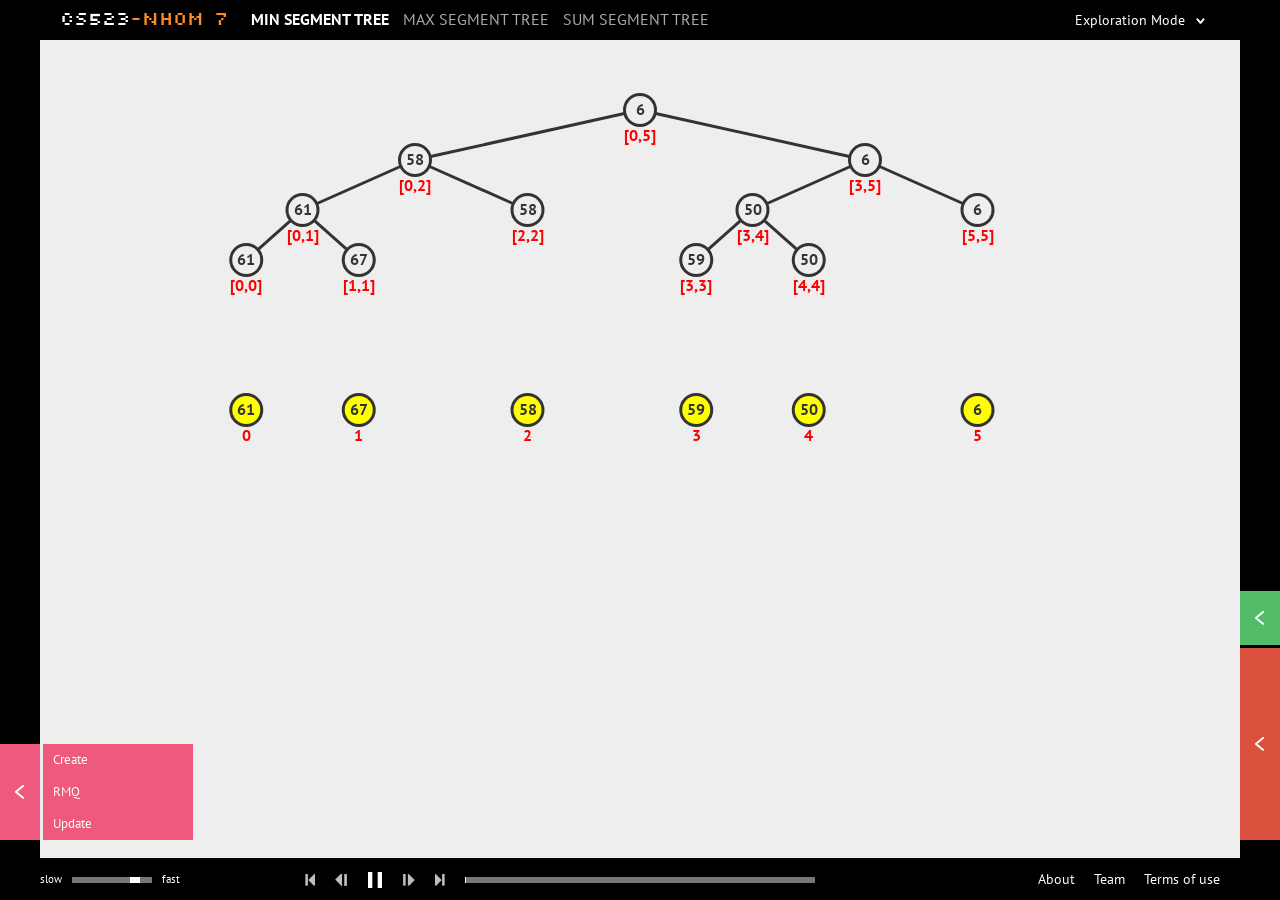
<file: index.html>
<!DOCTYPE html>
<head>

<meta http-equiv="Content-Type" content="text/html; charset=utf-8" />
<meta http-equiv="X-UA-Compatible" content="IE=EDGE" />
<title>Demo Segment Tree - Nhóm 7</title>
<link rel="icon" type="image/png" href="img/favicon.png" />

<!--css-->
<link rel="stylesheet" href="css/normalize.css">
<link rel="stylesheet" href="css/common.css">
<link rel="stylesheet" href="css/viz.css">

<link rel="stylesheet" href="css/st.css">

<!--js-->
<script src="js/external/jquery-1.10.2.js"></script>
<script src="js/external/jquery-ui.js"></script>
<script src="js/external/d3.v3.js"></script>
<script src="js/viz.js"></script>
<script src="js/common.js"></script>
<script src="js/actions/st_actions.js"></script>
<!--script src="//connect.facebook.net/en_US/all.js"></script-->
<!-- more scripts are below-->

<!--fonts-->
<link href="fonts/silkscreen/stylesheet.css" rel='stylesheet' type='text/css'>
<link href='fonts/PTSans/stylesheet.css' rel='stylesheet' type='text/css'>

</head>

<body>

<div id="top-bar">
  <a id="home" href="index.html">CS523</span><span class="colour">-Nhom 7</span></a>
    <span id="title">
      <a id="title-Min" class="selected-viz">Min Segment Tree</a>
      <a id="title-Max">Max Segment Tree</a>
      <a id="title-Sum">Sum Segment Tree</a>
    </span>
    <!--a id="fb-login" href="#" target="_blank">Facebook connect</a>
    <span id="trick">
    <fb:login-button show-faces="false" width="200" max-rows="1" style="float: right; margin-top: 9px;"></fb:login-button>
    </span-->
    <div id="mode-menu">
      <div id="mode-button">Exploration Mode<img src="img/arrow_white.png"/></div>
        <div id="other-modes">
            <a href="#">Tutorial Mode</a>
        </div>
    </div>
</div>
    
    <div id="viz"></div>
    
    <div id="current-action" class="panel"><p></p></div>
    
    <div id="actions" class="panel">
      <p id="create" class="execAction">Create</p>
      <p id="rmq" class="execAction">RMQ</p>
      <p id="update" class="execAction">Update</p>
    </div>
    <div id="actions-hide" class="panel-hide"><img src="img/arrow_white_right.png" title="show/hide actions panel"/></div>
    <div id="actions-extras">
    <!--put all the extra action pullouts (input) and error messages here-->
      <div class="create action-menu-pullout">
        <div id="create-input" class="new-menu-option"><input type="text" id="v-create" title="Enter an array, empty for random" autocomplete="off" value="1,2,3" /></div>
        <div id="create-go" class="execAction coloured-menu-option" onclick=create()><p>Go</p></div>
        <div id="create-random" class="execAction coloured-menu-option" onClick=randomm()><p>Random</p></div>
        <div id="create-random-sorted" class="execAction coloured-menu-option" onClick=randomLL()><p>Random Sorted</p></div>      
      </div>
      <div class="rmq action-menu-pullout">
        <div id="rmq-input-l" class="new-menu-option">
          <div class="remind coloured-menu-option">Enter L:</div>
          <input type="text" id="v-rmq-l" title="Enter an integer L" autocomplete="off" value=0 />
        </div>
        <div id="rmq-input-r" class="new-menu-option">
          <div class="remind coloured-menu-option">Enter R:</div>
          <input type="text" id="v-rmq-r" title="Enter an integer R" autocomplete="off" value=6 />
        </div>
        <div id="rmq-go" class="execAction coloured-menu-option" onclick=rmq()><p>GO</p></div>
        <div id="rmq-err" class="err"></div>
      </div>
      <div class="update action-menu-pullout">
        <div id="update-input-l" class="new-menu-option">
          <div class="remind coloured-menu-option">Enter L:</div>
          <input type="text" id="v-update-l" title="Enter an integer L" autocomplete="off" value=0 />
        </div>
        <div id="update-input-r" class="new-menu-option">
          <div class="remind coloured-menu-option">Enter R:</div>
          <input type="text" id="v-update-r" title="Enter an integer R" autocomplete="off" value=6 />
        </div>
        <div id="update-input-value" class="new-menu-option">
          <div class="remind coloured-menu-option">Enter VALUE:</div>
          <input type="text" id="v-update-value" title="Enter an integer VALUE" autocomplete="off" value=6 />
        </div>
        <div id="update-go" class="execAction coloured-menu-option" onclick=update()><p>GO</p></div>
        <div id="update-err" class="err"></div>
      </div>
    </div>

    <div id="status" class="panel"><p></p></div>
    <div id="status-hide" class="panel-hide"><img src="img/arrow_white_right.png" title="show/hide status panel"/></div>
    
    <div id="codetrace" class="panel">
      <!--can add class "highlighed" to hightlight one line-->
      <p id="code1" style="padding-top: 10px;"></p>
        <p id="code2"></p>
        <p id="code3"></p>
    <p id="code4"></p>
    <p id="code5"></p>
    <p id="code6"></p>
    <p id="code7" style="padding-bottom: 10px;"></p>
    </div>
    <div id="codetrace-hide" class="panel-hide"><img src="img/arrow_white_right.png" title="show/hide codetrace panel"/></div>
    
<div id="left-bar"></div>
<div id="right-bar"></div>
<!-- Bottom bar and overlay popups -->
<div id="bottom-bar">
  <a id="trigger-about">About</a>
    <a id="trigger-team">Team</a>
    <a id="trigger-terms">Terms of use</a>
</div>

<div id="media-controls">
  <div id="speed-control">slow<div id="speed-input"></div>fast</div>
  <span id="go-to-beginning" class="media-control-button" title="go to beginning" onclick=goToBeginning()><img src="img/goToBeginning.png" alt="go to beginning" /></span>
  <span id="previous" class="media-control-button" title="step backward" onclick=stepBackward()><img src="img/prevFrame.png" alt="previous frame" /></span>
    <span id="pause" class="media-control-button" title="pause" onclick=pause()><img src="img/pause.png" alt="pause" /></span>
    <span id="play" class="media-control-button" title="play" onclick=play()><img src="img/play.png" alt="play" /></span>
    <span id="next" class="media-control-button" title="step forward" onclick=stepForward()><img src="img/nextFrame.png" alt="next frame" /></span>
    <span id="go-to-end" class="media-control-button" title="go to end" onclick=goToEnd()><img src="img/goToEnd.png" alt="go to end"/></span>
    <div id="progress-bar" class="media-control-button"></div>
</div>

<div id="dark-overlay"></div>
<div id="about" class="overlays"></div>
<div id="team" class="overlays"></div>
<div id="termsofuse" class="overlays"></div>

<!--tutorial dialogs here-->
<div id="st-tutorial-1" class="tutorial-dialog">
  A segment tree is a binary tree which can solve range update and range RMQ in O(log(n)) time. All the nodes have both left child and right child or nor of them.
    <div class="tutorial-next">Next<img src="img/arrow_white_right.png"/></div>
</div>
<div id="st-tutorial-2" class="tutorial-dialog">
  To toggle between the RMinQ Tree, RManQ Tree and the RSumQ Tree, select the respective header.
    <div class="tutorial-next">Next<img src="img/arrow_white_right.png"/></div>
</div>
<div id="st-tutorial-3" class="tutorial-dialog">
  All available operations on the segment Tree will be shown here. Select an action and provide the necessary input, and the action will be animated in the visualisation area.
    <div class="tutorial-next">Next<img src="img/arrow_white_right.png"/></div>
</div>
<div id="st-tutorial-4" class="tutorial-dialog">
  View the visualisation here!
    <div class="tutorial-next">Next<img src="img/arrow_white_right.png"/></div>
</div>
<div id="st-tutorial-5" class="tutorial-dialog">
  As the action is being carried out, each step will be described in the status panel.
    <div class="tutorial-next">Next<img src="img/arrow_white_right.png"/></div>
</div>
<div id="st-tutorial-6" class="tutorial-dialog">
  You can also follow the psuedocode highlights to trace the algorithm.
    <div class="tutorial-next">Next<img src="img/arrow_white_right.png"/></div>
</div>
<div id="st-tutorial-7" class="tutorial-dialog">
  Control the animation with the player controls! Keyboard shortcuts are:<br/>
    <div style="margin-top: 8px;"><strong>Spacebar:</strong> play/pause/replay</div>
    <strong>Left/right arrows:</strong> step backward/step forward<br/>
    <strong>-/+:</strong> decrease/increase speed<br/>
    <div class="tutorial-next">Next<img src="img/arrow_white_right.png"/></div>
</div>
<div id="st-tutorial-8" class="tutorial-dialog">
  Return to "Exploration Mode" to start exploring!
</div>


<script src="js/graph_library/constant.js"></script>
<script src="js/graph_library/properties.js"></script>
<script src="js/graph_library/helperObjects.js"></script>
<script src="js/graph_library/misc.js"></script>
<script src="js/graph_library/Widget.js"></script>
<script src="js/graph_library/GraphWidget.js"></script>
<script src="js/graph_library/GraphVertexWidget.js"></script>
<script src="js/graph_library/GraphEdgeWidget.js"></script>
<script src="js/Widgets/StWidget.js"></script>

<script type="text/javascript">
  $('#play').hide();

  //this viz-specific code
  var stWidget = new ST();
  var gw = stWidget.getGraphWidget();

  $('#title-Min').click(function() {
    if(isPlaying) { stop(); }
    showActionsPanel();
    hideStatusPanel();
    hideCodetracePanel();
    stWidget.init(getRandomData(), 0);
  });
  $('#title-Max').click(function() {
    if(isPlaying) { stop(); }
    showActionsPanel();
    hideStatusPanel();
    hideCodetracePanel();
    stWidget.init(getRandomData(), 1);
  });
  $('#title-Sum').click(function() {
    if(isPlaying) { stop(); }
    showActionsPanel();
    hideStatusPanel();
    hideCodetracePanel();
    stWidget.init(getRandomData(), 2);
  });

  stWidget.init(getRandomData(), 0);

  function getCreateData() {
    var input = $('#v-create').val();
    if (input == "") {
      vertexAmt = Math.floor((Math.random()*(stWidget.maxVertexAllowed-5) + 5));
      var initArr = [];
      while(initArr.length < vertexAmt)
        initArr.push(Math.floor(1+Math.random()*(stWidget.maxValueAllowed-1)));
      return initArr;
    } else {
      input = input.replace(/\s*/g,"").split(',');
      for (i in input) {
        input[i] = Number(input[i]);
        if (typeof input[i] == "NaN") {
          alert("Invaild input");
          return null;
        }
      }
      return input;
    }
  }

  function getRandomData() {
    vertexAmt = Math.floor((Math.random()*(stWidget.maxVertexAllowed-5) + 5));
    var initArr = [];
    while(initArr.length < vertexAmt)
      initArr.push(Math.floor(1+Math.random()*(stWidget.maxValueAllowed-1)));
    return initArr;
  }

  function create() {
    var data;
    if(isPlaying) { stop(); }
    setTimeout( function() {
      if ((mode=="exploration") && ((data = getCreateData()) != null)) {
        stWidget.create(data);
        $('#current-action').show();
        $('#current-action p').html("Build tree");
        $('#progress-bar').slider( "option", "max", gw.getTotalIteration()-1);
        closeCreate();
        triggerRightPanels();
        isPlaying = true;
      }
    }, 500)
  }

  function randomm(){
    if(isPlaying) { stop(); }
    vertexAmt = Math.floor((Math.random()*(stWidget.maxVertexAllowed-5) + 5));
    var initArr = [];
    while(initArr.length < vertexAmt)
      initArr.push(Math.floor(1+Math.random()*(stWidget.maxValueAllowed-1)));
    setTimeout( function() {
      if ((mode=="exploration") && ((data = initArr) != null)) {
        stWidget.create(data);
        $('#current-action').show();
        $('#current-action p').html("Build tree");
        $('#progress-bar').slider( "option", "max", gw.getTotalIteration()-1);
        closeCreate();
        triggerRightPanels();
        isPlaying = true;
      }
    }, gw.getAnimationDuration())
  }
  
  function randomLL(){
    if(isPlaying) { stop(); }
    vertexAmt = Math.floor((Math.random()*(stWidget.maxVertexAllowed-5) + 5));
    var initArr = [];
    while(initArr.length < vertexAmt)
      initArr.push(Math.floor(1+Math.random()*(stWidget.maxValueAllowed-1)));
    var i=0;
    var j=0;
    for (i=0;i<vertexAmt;i++){
      for (j=i+1;j<vertexAmt;j++){
        if (initArr[i]>initArr[j]){
          var k=initArr[i];
          initArr[i]=initArr[j];
          initArr[j]=k;
        }
      }
    }
    setTimeout( function() {
      if ((mode=="exploration") && ((data = initArr) != null)) {
        stWidget.create(data);
        $('#current-action').show();
        $('#current-action p').html("Build tree");
        $('#progress-bar').slider( "option", "max", gw.getTotalIteration()-1);
        closeCreate();
        triggerRightPanels();
        isPlaying = true;
      }
    }, gw.getAnimationDuration())
  }

  function rmq(){
    if(isPlaying) { stop(); }
    setTimeout( function() {
      var input_l = $('#v-rmq-l').val();
      var input_r = $('#v-rmq-r').val();
      input_l = parseInt(input_l);
      input_r = parseInt(input_r);
      if((mode=="exploration") && stWidget.rmq(input_l, input_r)) {
        $('#current-action').show();
        $('#current-action p').html("Query RMQ in ["+ input_l + ", " + input_r + "]");
        $('#progress-bar').slider( "option", "max", gw.getTotalIteration()-1);
        closeRMQ();
        triggerRightPanels();
        isPlaying = true;
      }
    }, gw.getAnimationDuration());
  }

  function update(){
    if(isPlaying) { stop(); }
    setTimeout( function() {
      var input_l = $('#v-update-l').val();
      var input_r = $('#v-update-r').val();
      var input_value=$('#v-update-value').val();
      input_l = parseInt(input_l);
      input_r = parseInt(input_r);
      input_value=parseInt(input_value);
      if((mode=="exploration")&&stWidget.update(input_l, input_r,input_value)) {
        $('#current-action').show();
        $('#current-action p').html("Query Update in ["+ input_l + ", " + input_r + "]");
        $('#progress-bar').slider( "option", "max", gw.getTotalIteration()-1);
        closeUpdate();
        triggerRightPanels();
        isPlaying = true;
      }
    }, gw.getAnimationDuration());
  }

  //playback controls might fit better in viz.js, but put here in case some viz does not use GraphWidgetNew.js
  var isPaused = false;
  function isAtEnd() {
    return (gw.getCurrentIteration()==(gw.getTotalIteration()-1));
  }
  
  function pause() {
    if(isPlaying) {
      isPaused = true;
      gw.pause();
      $('#play').show();
      $('#pause').hide();
    }
  }
  function play() {
    if(isPlaying) {
      isPaused = false;
      $('#pause').show();
      $('#play').hide();
      if(isAtEnd()) {
        gw.replay();
      } else {
        gw.play();
      }
    }
  }
  function stepForward() {
    if(isPlaying) {
      pause();
      gw.forceNext(250);
    }
  }
  function stepBackward() {
    if(isPlaying) {
      pause();
      gw.forcePrevious(250);  
    }
  }
  function goToBeginning() {
    if(isPlaying) {
      gw.jumpToIteration(0,0);
      pause();
    }
  }
  function goToEnd() {
    if(isPlaying) {
      gw.jumpToIteration(gw.getTotalIteration()-1,0);
      pause();
    }
  }
  function stop() {
    gw.stop();
    isPaused = false;
    isPlaying = false;
    $('#pause').show();
    $('#play').hide();
    $('#current-action').hide();
  }
  
  //shortcut keys for playback controls
  $(document).keydown( function(event) {
    if(event.which == 32) { //spacebar
      if(isPaused) { play(); } else { pause(); }
    } else if(event.which == 37) { //left arrow
      stepBackward();
    } else if(event.which == 39) { //right arrow
      stepForward();
    } else if(event.which == 35) { //end
      stop();
    } else if (event.which == 189) { //minus
      var d = (2200-gw.getAnimationDuration())-100;
      if(d > 0) {
        $("#speed-input").slider("value", d);
      } else {
        $("#speed-input").slider("value", 0);
      }
    } else if (event.which == 187) { //plus
      var d = (2200-gw.getAnimationDuration())+100;
      if(d <= 2000) {
        $("#speed-input").slider("value", d);
      } else {
        $("#speed-input").slider("value", 2000);
      }
    }
  });
  
  //sliders
  $("#speed-input").slider({
    min: 200,
    max: 2000,
    value: 1700,
    change: function(event, ui) {
      gw.setAnimationDuration(2200-ui.value);
    }
  });
  $("#progress-bar").slider({
    range: "min",
    min: 0,
    value: 0,
    slide: function(event, ui) {
      gw.pause();
      gw.jumpToIteration(ui.value,0);
    },
    stop: function(event, ui) {
      if(!isPaused) { setTimeout( function(){gw.play();}, 500) }
    }
  });
  
</script>

</body>
</html>
</file>
<file: css/common.css>
@charset "utf-8";

html { overflow-y: scroll; }

body { background: #eeeeee; font-family: "PT Sans"; font-size: 13px; }

#top-bar {
	height: 40px;
	padding: 0px 30px;
	background: black;
	color: white;
}
	/*left-side*/
	#home {
		font-family: 'SilkscreenNormal';
		font-size: 20px;
		padding-top: 10px;
	}
	#title {
		padding-left: 20px;
		text-transform: uppercase;
		font-size: 16px;
		color: #aaaaaa;
	}
		#title a { cursor: pointer; margin-right: 10px; }
		#title .selected-viz { font-weight: bold; color: white; }
		
	/*right-side*/
	#fb-login {
		float: right;
		background: #516eab;
		padding: 11px 15px;
		font-size: 14px;
	}
	.right-links {
		float: right;
		position: relative;
		margin-left: 10px;
		padding: 15px 15px;
		color: white;
		text-align: center;
		font-size: 14px;
		cursor: pointer;
	}
		/*#training-link { padding: 15px 15px 30px; }
		#training-link:after {
			content: " ";
			position: absolute;
			bottom: 0px;
			right: 0px;
			height: 0px;
			width: 0px;
			border-bottom: 12px solid #eee;
			border-right: 116px solid transparent;
		}*/
	
#main { position: relative; padding: 30px 30px 10px 10px; overflow: auto; }
	
#bottom-bar {
	padding: 12px 30px;
	background: black;
	color: white;
	font-size: 14px;
	text-align: right;
}
	#bottom-bar a { padding-left: 15px; cursor: pointer; }
		#bottom-bar a:hover { text-decoration: underline; }
	
#dark-overlay {
	display: none;
	background: rgba(0,0,0,0.7);
	height: 100%;
	width: 100%;
	position: fixed;
	top: 0;
	left: 0;
	z-index: 1002;
}
	.overlays {
		display: none;
		background: #eeeeee;
		position: fixed;
		top: 50%;
		left: 50%;
		z-index: 1003;
	}
	#about {
		height: 470px;
		width: 600px;
		margin-left: -300px;
		margin-top: -235px;
	}
	#team {
		height: 460px;
		width: 300px;
		margin-left: -150px;
		margin-top: -230px;
	}
	#termsofuse {
		height: 180px;
		width: 400px;
		margin-left: -200px;
		margin-top: -90px;
	}
		.overlays .close-overlay {
			position: absolute;
			top: 20px;
			right: 20px;
			cursor: pointer;
		}
		.overlays h4 {
			color: white;
			font-family: 'SilkscreenNormal';
			font-size: 20px;
			padding: 15px 20px;
		}
		.overlays .content { padding: 10px 20px 20px; }
			.overlays p { padding-top: 10px; font-size: 14px; }
			.overlays a { text-decoration: underline; }
			
@media (min-width: 320px) { /* 320-480px */

}

@media (min-width: 480px) { /* 480-768px */
#top-bar { padding: 0px 50px; }
#bottom-bar { padding: 12px 50px; }
#main { padding: 50px 50px 30px 30px; }
}

@media (min-width: 768px) { /* 768-1024px */
#top-bar { padding: 0px 60px; }
#bottom-bar { padding: 12px 60px; }
#main { padding: 60px 60px 40px 40px; }
}

@media (min-width: 1024px) { /* more than 1024px */

}
</file>
<file: css/viz.css>
@charset "utf-8";

html { overflow-y: auto; } /*override common.css*/

/*top-bar right*/
#mode-menu {
	z-index: 1001;
	float: right;
	background: black;
	font-size: 14px;
	width: 160px;
	position: relative;
}
	#mode-button { cursor: pointer; padding: 11px 15px; }
		#mode-button img { /*down arrow*/
			position: absolute;
			top: 18px;
			right: 15px;
			display: inline-block;
		}
	#other-modes {
		position: absolute;
		width: 160px;
		background: black;
		display: none;
	}
	#other-modes a {
		display: block;
		padding: 8px 15px;
	}

#left-bar {
	position: fixed;
	top: 0px;
	left: 0px;
	height: 100%;
	width: 40px;
	background: black;
	z-index: -1;
}

#right-bar {
	position: fixed;
	top: 0px;
	right: 0px;
	height: 100%;
	width: 40px;
	background: black;
	z-index: -2;
}

#bottom-bar { /*overwrite common.css*/
	position: fixed;
	bottom: 0px;
	box-sizing: border-box;
	-moz-box-sizing:border-box; /* Firefox */
	width: 100%;
}

#speed-control {
	position: fixed;
	left: 40px;
	bottom: 15px;
	color: white;
	font-size: 11px;
	line-height: 100%;
}
	#speed-control .ui-slider {
		position: relative;
		display: inline-block;
		margin: 0px 10px;
		border-left: 5px solid #777;
		border-right: 5px solid #777;
		background-color: #777;
		height: 6px;
		width: 70px;
	}
		#speed-control .ui-slider-handle {
			position: absolute;
			margin-left: -5px;
			border: none;
			outline: none;
			background-color: white;
			height: 6px;
			width: 10px;
		}

#media-controls {

}
	.media-control-button {
		cursor: pointer;
		position: fixed;
		opacity: 0.75;
	}
		.media-control-button:hover {
			opacity: 1.0;
		}
		.media-control-button img {
			display: inline-block;
		}
	#go-to-end {
		bottom: 10px;
		left: 50%;
		margin-left: -205px; /*20px space*/
	}
	#next {
		bottom: 10px;
		left: 50%;
		margin-left: -237px;
	}
	#pause, #play {
		bottom: 8px;
		left: 50%;
		margin-left: -273px;
		opacity: 1.0;
	}
	#previous {
		bottom: 10px;
		left: 50%;
		margin-left: -305px;
	}
	#go-to-beginning {
		bottom: 10px;
		left: 50%;
		margin-left: -335px;
	}
	#stop {
		bottom: 10px;
		left: 50%;
		margin-left: 195px;
		opacity: 1.0;
	}
	#progress-bar.ui-slider {
		bottom: 17px;
		left: 50%;
		margin-left: -175px;
		background-color: #777;
		height: 6px;
		width: 350px;
		opacity: 1.0;
	}
		#progress-bar .ui-slider-handle {
			position: absolute;
			border: none;
			outline: none;
			background-color: #fff;
			height: 6px;
			width: 1px;
		}
		#progress-bar .ui-slider-range {
			position: absolute;
			height: 6px;
		}

#viz {
	width: 100%;
	text-align: center;
	overflow: hidden;
	padding-top: 20px;
	-webkit-user-select: none;
    -moz-user-select: none;
    -ms-user-select: none;
    -o-user-select: none;
    user-select: none;
}

.execAction { cursor: pointer; }
	.execAction p:hover { background: black; color: white; }

.panel {
	position: fixed;
	color: white;
	width: 0px;
	overflow: hidden;
	background: #777;
	white-space: nowrap;
}
	.panel-hide { position: fixed; cursor: pointer; background: #777; }
	
#current-action {
	bottom: 320px;
	right: 60px;
	width: 400px;
	display: none;
	background: none;
	overflow: normal;
	white-space: normal;
	text-align: right;
}
	#current-action p{ color: black; font-weight: bold; font-size: 20px; }
	
#actions {
	bottom: 60px;
	left: 43px;
}
	#actions p { padding: 7px 10px 8px 10px; cursor: pointer; }
		#actions p:hover { background: black; color: white;}
	#actions-hide {
		bottom: 60px;
		left: 0px;
		padding-left: 14px;
		padding-right: 15px;
	}
	.action-menu-pullout { display: none; position: fixed; }
	.action-menu-pullout input { background: black; color: white; }
	.new-menu-option { margin-left: 3px; }
	.err { color: red; margin-left: 6px; }
	
#status {
	bottom: 255px;
	right: 43px;
	height: 54px;
	white-space: normal;
}
	#status p { padding: 10px; }
	#status-hide {
		bottom: 255px;
		right: 0px;
		padding: 19px 14px 19px 15px;
		transform: rotate(180deg);
		-ms-transform: rotate(180deg); /* IE 9 */
		-webkit-transform: rotate(180deg); /* Safari and Chrome */
		-o-transform: rotate(180deg); /* Opera */
		-moz-transform: rotate(180deg); /* Firefox */
	}
	
#codetrace {
	bottom: 60px;
	right: 43px;
	height: 192px;
	font-family: "Courier New", Courier, monospace;
}
	#codetrace p { padding: 5px 10px; }
		#codetrace p.highlighted { background: black; }
	#codetrace-hide {
		bottom: 60px;
		right: 0px;
		padding: 88px 14px 88px 15px;
		transform: rotate(180deg);
		-ms-transform: rotate(180deg); /* IE 9 */
		-webkit-transform: rotate(180deg); /* Safari and Chrome */
		-o-transform: rotate(180deg); /* Opera */
		-moz-transform: rotate(180deg); /* Firefox */
	}
	
.rotateRight {
	transform: rotate(180deg);
	-ms-transform: rotate(180deg); /* IE 9 */
	-webkit-transform: rotate(180deg); /* Safari and Chrome */
	-o-transform: rotate(180deg); /* Opera */
	-moz-transform: rotate(180deg); /* Firefox */
				
	/* if you want to do this move with animate use transition */
	transition: .5s;
	-moz-transition: .5s; /* Firefox 4 */
	-webkit-transition: .5s; /* Safari and Chrome */
	-o-transition: .5s; /* Opera */	
}
.rotateLeft {
	transform: rotate(0deg);
	-ms-transform: rotate(0deg); /* IE 9 */
	-webkit-transform: rotate(0deg); /* Safari and Chrome */
	-o-transform: rotate(0deg); /* Opera */
	-moz-transform: rotate(0deg); /* Firefox */
				
	/* if you want to do this move with animate use transition */
	transition: .5s;
	-moz-transition: .5s; /* Firefox 4 */
	-webkit-transition: .5s; /* Safari and Chrome */
	-o-transition: .5s; /* Opera */	
}

/*tutorial stuff*/
.tutorial-dialog {
	position: fixed;
	background: black;
	color: white;
	padding: 12px;
	border-radius: 3px;
	display: none;
	line-height: 150%;
}
	.tutorial-dialog:before {
		content: " ";
		position: absolute;
		height: 0px;
		width: 0px;
		border-style:solid;
		border-width:10px;
		border-color: transparent;
	}
	.tutorial-next {
		position: absolute;
		bottom: -10px;
		right: -10px;
		padding: 3px 8px;
		background: #999;
		color: white;
		cursor: pointer;
		border-radius: 2px;
	}
		.tutorial-next img {
			display: inline-block;
			height: 9px;
			margin-left: 8px;
		}
</file>
<file: css/st.css>
@charset "utf-8";

/*all action pullout (input) stuff here*/
.create { bottom: 124px; }
	#create-input input {
		width: 150px;
		height: 22px;
		padding: 5px 8px 5px;
	}
	#create-random p { padding: 5px 10px 10px; }
	
	#create-random-sorted p { padding: 5px 10px 10px; }
	
	#create-random-fixed-size p { padding: 5px 10px 10px; }
	
	#create-go p { padding: 5px 10px 10px; }
	
	#create-go p { padding: 5px 10px 10px; }
.rmq { bottom: 92px; }
	#rmq-input-l input {
		width: 25px;
		height: 22px;
		padding: 5px 8px 5px;
	}
	#rmq-input-r input {
		width: 25px;
		height: 22px;
		padding: 5px 8px 5px;
	}
	#rmq-go p { padding: 5px 10px 10px; }
	#rmq-err { padding: 5px 0px; } /* currently unused*/

.update { bottom: 60px; }
	.remind { padding: 7px 10px 8px 5px; float: left; }
	#update-input-l input {
		width: 25px;
		height: 22px;
		padding: 5px 8px 5px;
	}
	#update-input-r input {
		width: 25px;
		height: 22px;
		padding: 5px 8px 5px;
	}
	#update-input-value input {
		width: 25px;
		height: 22px;
		padding: 5px 8px 5px;
	}
	#update-go p { padding: 5px 10px 10px; }
	#update-err { padding: 5px 0px; } /* currently unused*/
		
/*all tutorial stuff here*/
#st-tutorial-1 {
	top: 60px;
	left: 60px;
	width: 250px;
}
#st-tutorial-2 {
	top: 60px;
	left: 220px;
	width: 230px;
}
	#st-tutorial-2:before {
		bottom: 100%;
		left: 50%;
		border-bottom-color: black;
		margin-left: -10px;
	}
#st-tutorial-3 {
	bottom: 180px;
	left: 60px;
	width: 220px;
}
	#st-tutorial-3:before {
		top: 100%;
		left: 20%;
		border-top-color: black;
		margin-left: -10px;
	}
#st-tutorial-4 {
	top: 300px;
	left: 50%;
	width: 200px;
	margin-left: -110px;
}
	#st-tutorial-4:before {
		bottom: 100%;
		left: 50%;
		border-bottom-color: black;
		margin-left: -10px;
	}
#st-tutorial-5 {
	bottom: 335px;
	right: 150px;
	width: 200px;
}
	#st-tutorial-5:before {
		top: 100%;
		left: 20%;
		border-top-color: black;
		margin-left: -10px;
	}
#st-tutorial-6 {
	bottom: 275px;
	right: 170px;
	width: 180px;
}
	#st-tutorial-6:before {
		top: 100%;
		left: 20%;
		border-top-color: black;
		margin-left: -10px;
	}
#st-tutorial-7 {
	bottom: 70px;
	left: 50%;
	width: 220px;
	margin-left: -120px;
}
	#st-tutorial-7:before {
		top: 100%;
		left: 50%;
		border-top-color: black;
		margin-left: -10px;
	}
#st-tutorial-8 {
	top: 70px;
	right: 60px;
	width: 150px;
}
	#st-tutorial-8:before {
		bottom: 100%;
		left: 50%;
		border-bottom-color: black;
		margin-left: -10px;
	}
</file>
<file: fonts/silkscreen/stylesheet.css>
/* Generated by Font Squirrel (http://www.fontsquirrel.com) on October 13, 2012 01:09:36 PM America/New_York */

@font-face {
    font-family: 'SilkscreenNormal';
    src: url('slkscr-webfont.eot');
    src: url('slkscr-webfont.eot?#iefix') format('embedded-opentype'),
         url('slkscr-webfont.woff') format('woff'),
         url('slkscr-webfont.ttf') format('truetype'),
         url('slkscr-webfont.svg#SilkscreenNormal') format('svg');
    font-weight: normal;
    font-style: normal;

}

/*
@font-face {
    font-family: 'SilkscreenBold';
    src: url('slkscrb-webfont.eot');
    src: url('slkscrb-webfont.eot?#iefix') format('embedded-opentype'),
         url('slkscrb-webfont.woff') format('woff'),
         url('slkscrb-webfont.ttf') format('truetype'),
         url('slkscrb-webfont.svg#SilkscreenBold') format('svg');
    font-weight: normal;
    font-style: normal;

}

@font-face {
    font-family: 'SilkscreenExpandedNormal';
    src: url('slkscre-webfont.eot');
    src: url('slkscre-webfont.eot?#iefix') format('embedded-opentype'),
         url('slkscre-webfont.woff') format('woff'),
         url('slkscre-webfont.ttf') format('truetype'),
         url('slkscre-webfont.svg#SilkscreenExpandedNormal') format('svg');
    font-weight: normal;
    font-style: normal;

}

@font-face {
    font-family: 'SilkscreenExpandedBold';
    src: url('slkscreb-webfont.eot');
    src: url('slkscreb-webfont.eot?#iefix') format('embedded-opentype'),
         url('slkscreb-webfont.woff') format('woff'),
         url('slkscreb-webfont.ttf') format('truetype'),
         url('slkscreb-webfont.svg#SilkscreenExpandedBold') format('svg');
    font-weight: normal;
    font-style: normal;

}
*/
</file>
<file: fonts/PTSans/stylesheet.css>
@font-face {
  font-family: 'PT Sans';
  font-style: normal;
  font-weight: 400;
  src: local('PT Sans'), local('PTSans-Regular'), url(normal.woff) format('woff');
}
@font-face {
  font-family: 'PT Sans';
  font-style: normal;
  font-weight: 700;
  src: local('PT Sans Bold'), local('PTSans-Bold'), url(bold.woff) format('woff');
}
</file>
